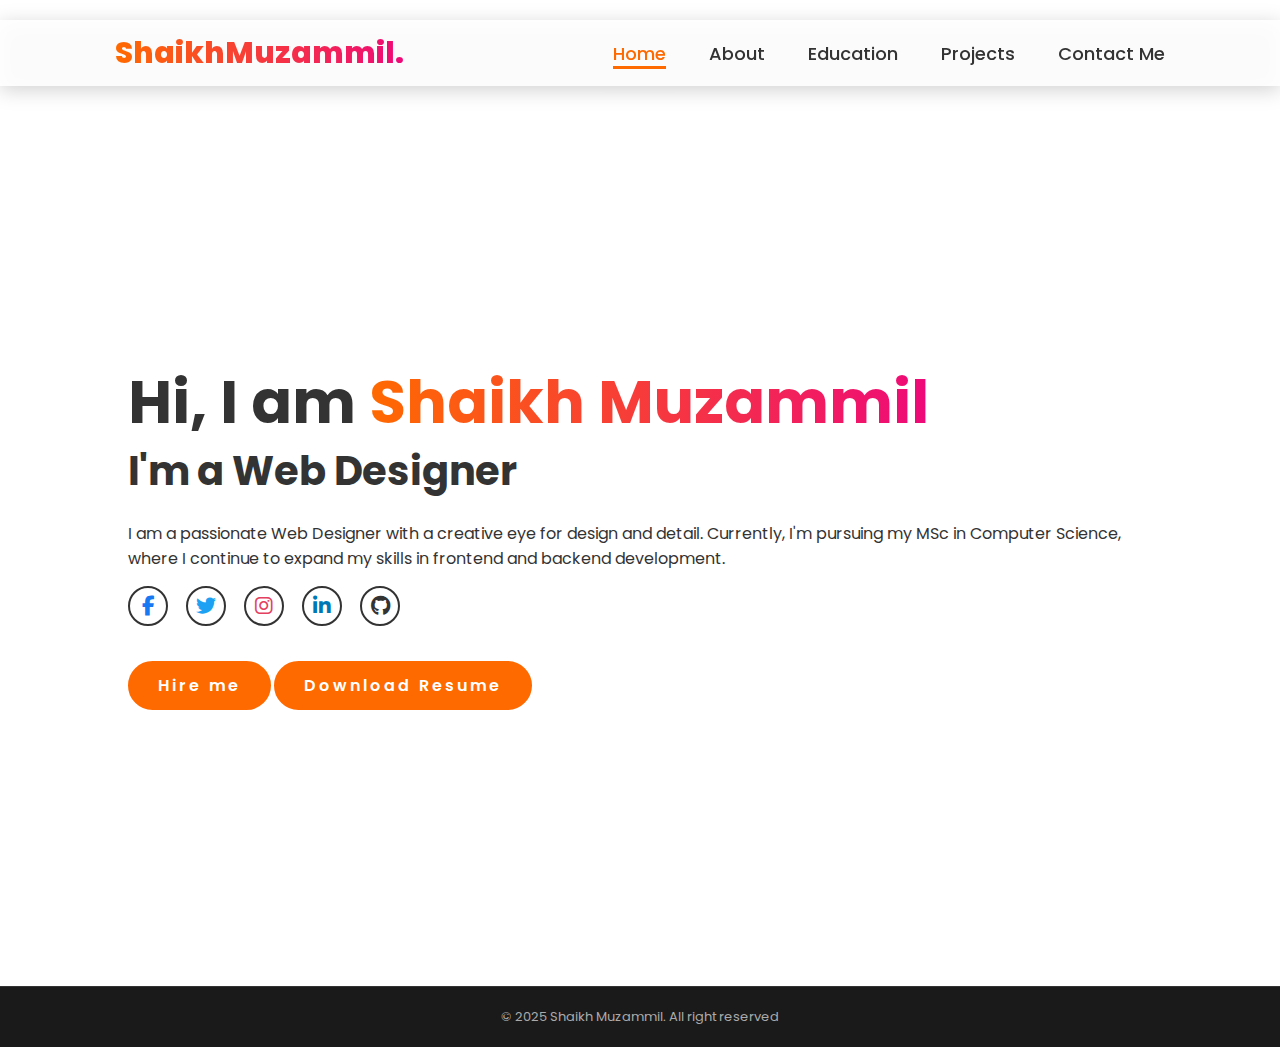
<file: index.html>
<!DOCTYPE html>
<html lang="en">
<head>
  <meta charset="UTF-8" />
  <meta name="viewport" content="width=device-width, initial-scale=1.0"/>
  <link rel="stylesheet" href="src/style.css">
  <link rel="stylesheet" href="https://cdnjs.cloudflare.com/ajax/libs/font-awesome/6.5.2/css/all.min.css" />
  <title>Home | Muzammil</title>
</head>
<body>
  <header>
    <a href="index.html" class="logo">ShaikhMuzammil.</a>
    <nav>
      <a href="index.html" class="active">Home</a>
      <a href="templates/about.html">About</a>
      <a href="templates/education.html">Education</a>
      <a href="templates/projects.html">Projects</a>
      <a href="templates/contact.html">Contact Me</a>
    </nav>
    <div class="hamburger">
      <i class="fas fa-bars"></i>
    </div>
  </header>
  
  <section class="home">
    <div class="home-content">
      <h1>Hi, I am <span>Shaikh Muzammil</span></h1>
      <h3 class="typing-text">I'm a Web Designer</h3>
      <p>I am a passionate Web Designer with a creative eye for design and detail. Currently, I'm pursuing my MSc in Computer Science, where I continue to expand my skills in frontend and backend development.</p>
    
      <div class="social-icons">
        <a href="https://www.facebook.com/login.php/" class="facebook"><i class="fab fa-facebook-f"></i></a>
        <a href="https://x.com/?lang=en" class="twitter"><i class="fab fa-twitter"></i></a>
        <a href="https://www.instagram.com/" class="instagram"><i class="fab fa-instagram"></i></a>
        <a href="https://www.linkedin.com/in/shaikh-muzammil-958468301/" class="linkedin"><i class="fab fa-linkedin-in"></i></a>
        <a href="https://github.com/skmuzammil8265" class="github"><i class="fab fa-github"></i></a>
    </div>
    
      <a href="templates/contact.html" class="btn">Hire me</a>
      <a href="pdf/resume.pdf" class="btn" download>Download Resume</a>

    </div>
  </section>

  <footer>
    <p>&copy; 2025 Shaikh Muzammil. All right reserved</p>
</footer>

<script src="src/script.js"></script>
</body>
</html>
</file>
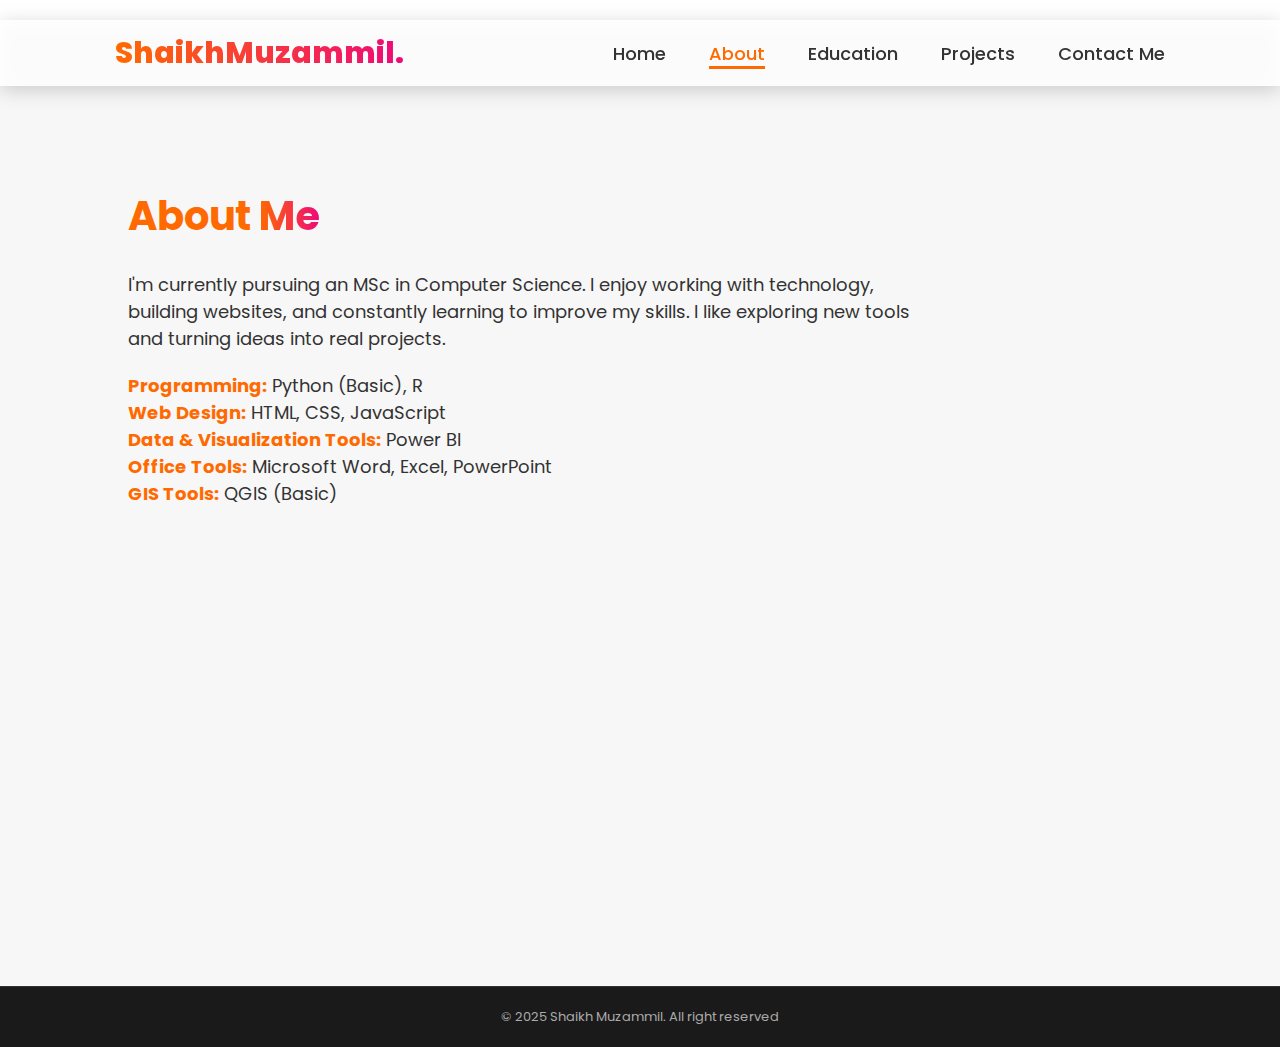
<file: templates/about.html>
<!DOCTYPE html>
<html lang="en">
<head>
  <meta charset="UTF-8" />
  <meta name="viewport" content="width=device-width, initial-scale=1.0"/>
  <link rel="stylesheet" href="../src/style.css">
  <link rel="stylesheet" href="https://cdnjs.cloudflare.com/ajax/libs/font-awesome/6.5.2/css/all.min.css" />
  <title>About | Muzammil</title>
</head>
<body>
  <header>
    <a href="../index.html" class="logo">ShaikhMuzammil.</a>
    <nav>
      <a href="../index.html">Home</a>
      <a href="about.html" class="active">About</a>
      <a href="education.html">Education</a>
      <a href="projects.html">Projects</a>
      <a href="contact.html">Contact Me</a>
    </nav>
    <div class="hamburger">
        <i class="fas fa-bars"></i>
      </div>
  </header>

  <section class="about" id="about">
    <div class="about-content">
        <h2 class="heading">About <span>Me</span></h2>
        <p>
            I'm currently pursuing an MSc in Computer Science. I enjoy working with technology, building websites, and constantly learning to improve my skills. I like exploring new tools and turning ideas into real projects.
        </p>
        <p>
            <strong>Programming:</strong> Python (Basic), R<br>
            <strong>Web Design:</strong> HTML, CSS, JavaScript<br>
            <strong>Data & Visualization Tools:</strong> Power BI<br>
            <strong>Office Tools:</strong> Microsoft Word, Excel, PowerPoint<br>
            <strong>GIS Tools:</strong> QGIS (Basic)
        </p>
    </div>
</section>

  <footer>
    <p>&copy; 2025 Shaikh Muzammil. All right reserved</p>
</footer>

<script src="../src/script.js"></script>
</body>
</html>
</file>
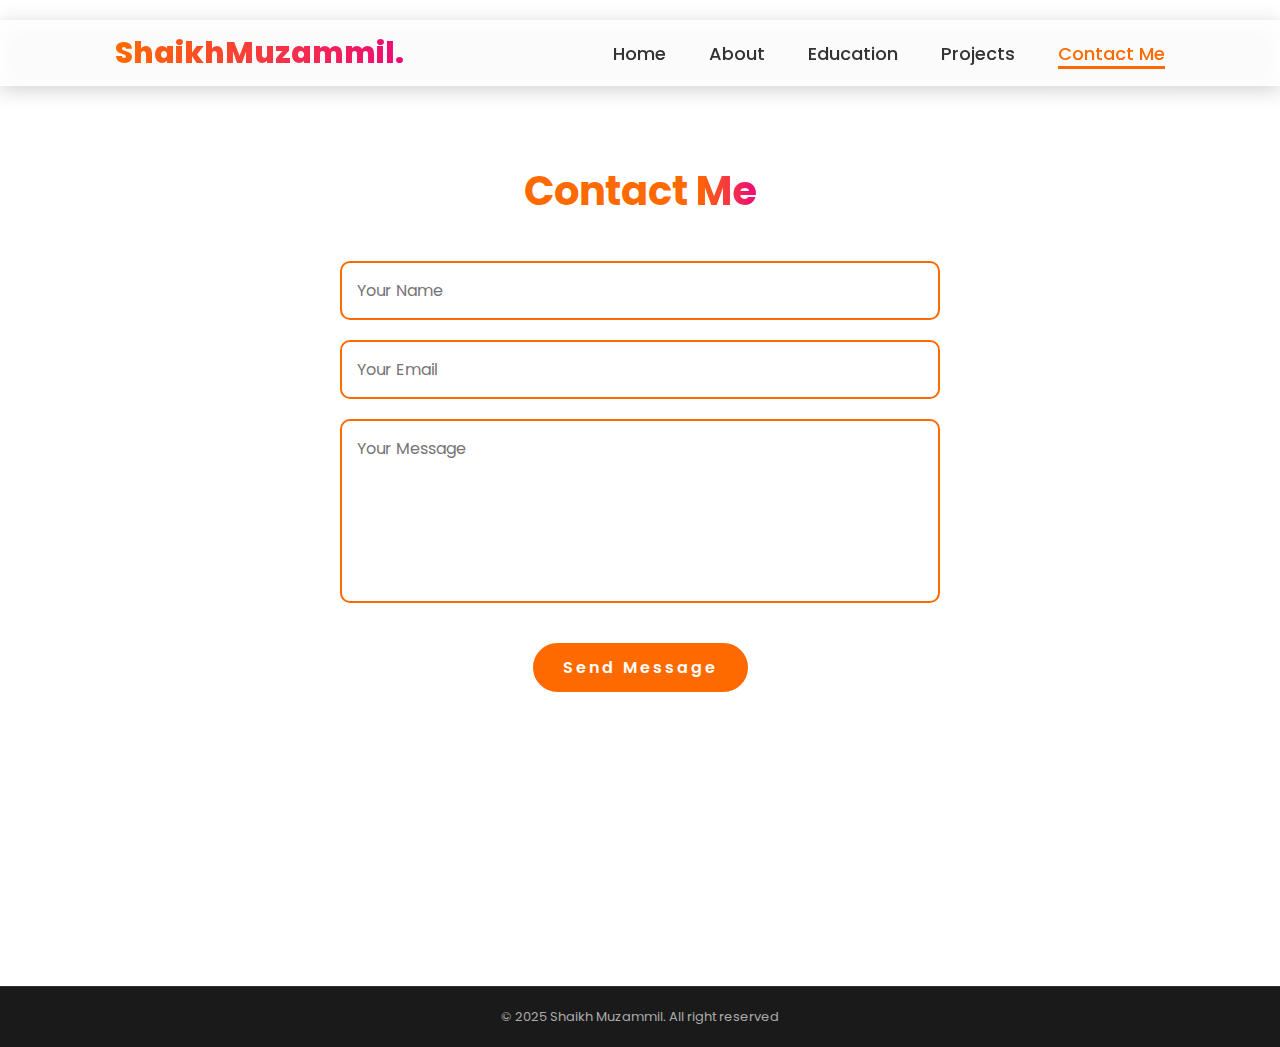
<file: templates/contact.html>
<!DOCTYPE html>
<html lang="en">
<head>
  <meta charset="UTF-8" />
  <meta name="viewport" content="width=device-width, initial-scale=1.0"/>
  <link rel="stylesheet" href="../src/style.css">
  <link rel="stylesheet" href="https://cdnjs.cloudflare.com/ajax/libs/font-awesome/6.5.2/css/all.min.css" />
  <title>Contact | Muzammil</title>
</head>
<body>
  <header>
    <a href="../index.html" class="logo">ShaikhMuzammil.</a>
    <nav>
      <a href="../index.html">Home</a>
      <a href="about.html">About</a>
      <a href="education.html">Education</a>
      <a href="projects.html">Projects</a>
      <a href="contact.html" class="active">Contact Me</a>
    </nav>
    <div class="hamburger">
        <i class="fas fa-bars"></i>
      </div>
  </header>

  <section class="contact">
    <h2 class="heading">Contact <span>Me</span></h2>
    <form action="#" method="post" class="contact-form">
      <div class="input-box">
        <input type="text" name="name" placeholder="Your Name" required />
        <input type="email" name="email" placeholder="Your Email" required />
      </div>
      <textarea name="message" rows="6" placeholder="Your Message" required></textarea>
      <button type="submit" class="btn">Send Message</button>
    </form>
  </section>

  <footer>
    <p>&copy; 2025 Shaikh Muzammil. All right reserved</p>
</footer>

<script src="../src/script.js"></script>
</body>
</html>
</file>
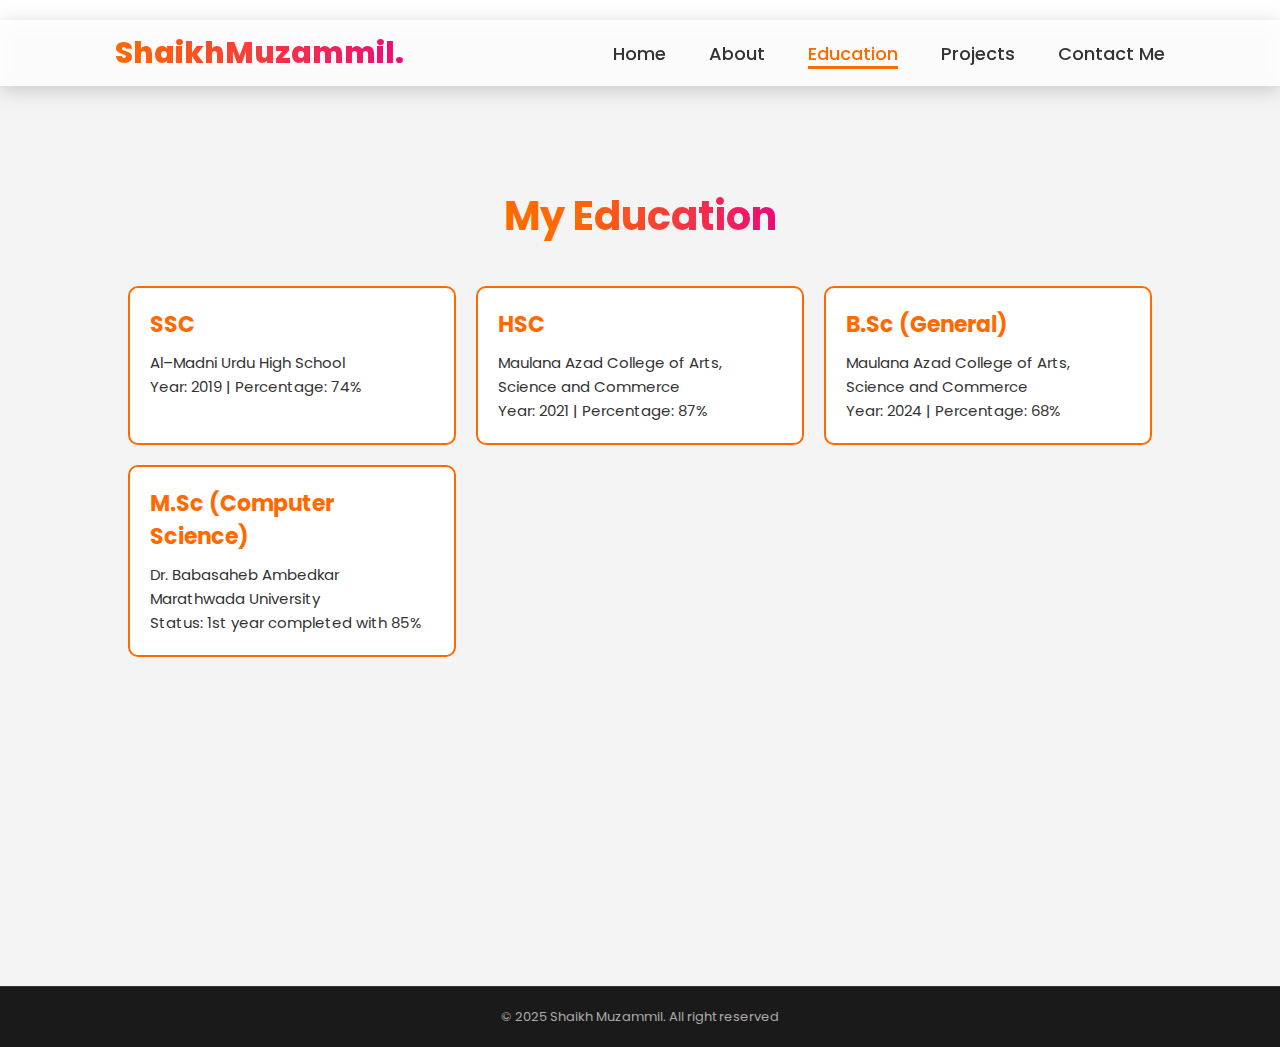
<file: templates/education.html>
<!DOCTYPE html>
<html lang="en">
<head>
  <meta charset="UTF-8" />
  <meta name="viewport" content="width=device-width, initial-scale=1.0"/>
  <link rel="stylesheet" href="../src/style.css">
  <link rel="stylesheet" href="https://cdnjs.cloudflare.com/ajax/libs/font-awesome/6.5.2/css/all.min.css" />
  <title>Education | Muzammil</title>
</head>
<body>
  <header>
    <a href="../index.html" class="logo">ShaikhMuzammil.</a>
    <nav>
      <a href="../index.html">Home</a>
      <a href="about.html">About</a>
      <a href="education.html" class="active">Education</a>
      <a href="projects.html">Projects</a>
      <a href="contact.html">Contact Me</a>
    </nav>
    <div class="hamburger">
        <i class="fas fa-bars"></i>
      </div>
  </header>

  <section class="education">
    <h2 class="heading">My <span>Education</span></h2>
    <div class="education-content">
      <div class="edu-box">
        <h3>SSC</h3>
        <p>Al–Madni Urdu High School<br>Year: 2019 | Percentage: 74%</p>
      </div>
      <div class="edu-box">
        <h3>HSC</h3>
        <p>Maulana Azad College of Arts, Science and Commerce<br>Year: 2021 | Percentage: 87%</p>
      </div>
      <div class="edu-box">
        <h3>B.Sc (General)</h3>
        <p>Maulana Azad College of Arts, Science and Commerce<br>Year: 2024 | Percentage: 68%</p>
      </div>
      <div class="edu-box">
        <h3>M.Sc (Computer Science)</h3>
        <p>Dr. Babasaheb Ambedkar Marathwada University<br>Status: 1st year completed with 85%</p>
      </div>
    </div>
  </section>

  <footer>
    <p>&copy; 2025 Shaikh Muzammil. All right reserved</p>
</footer>

<script src="../src/script.js"></script>
</body>
</html>
</file>
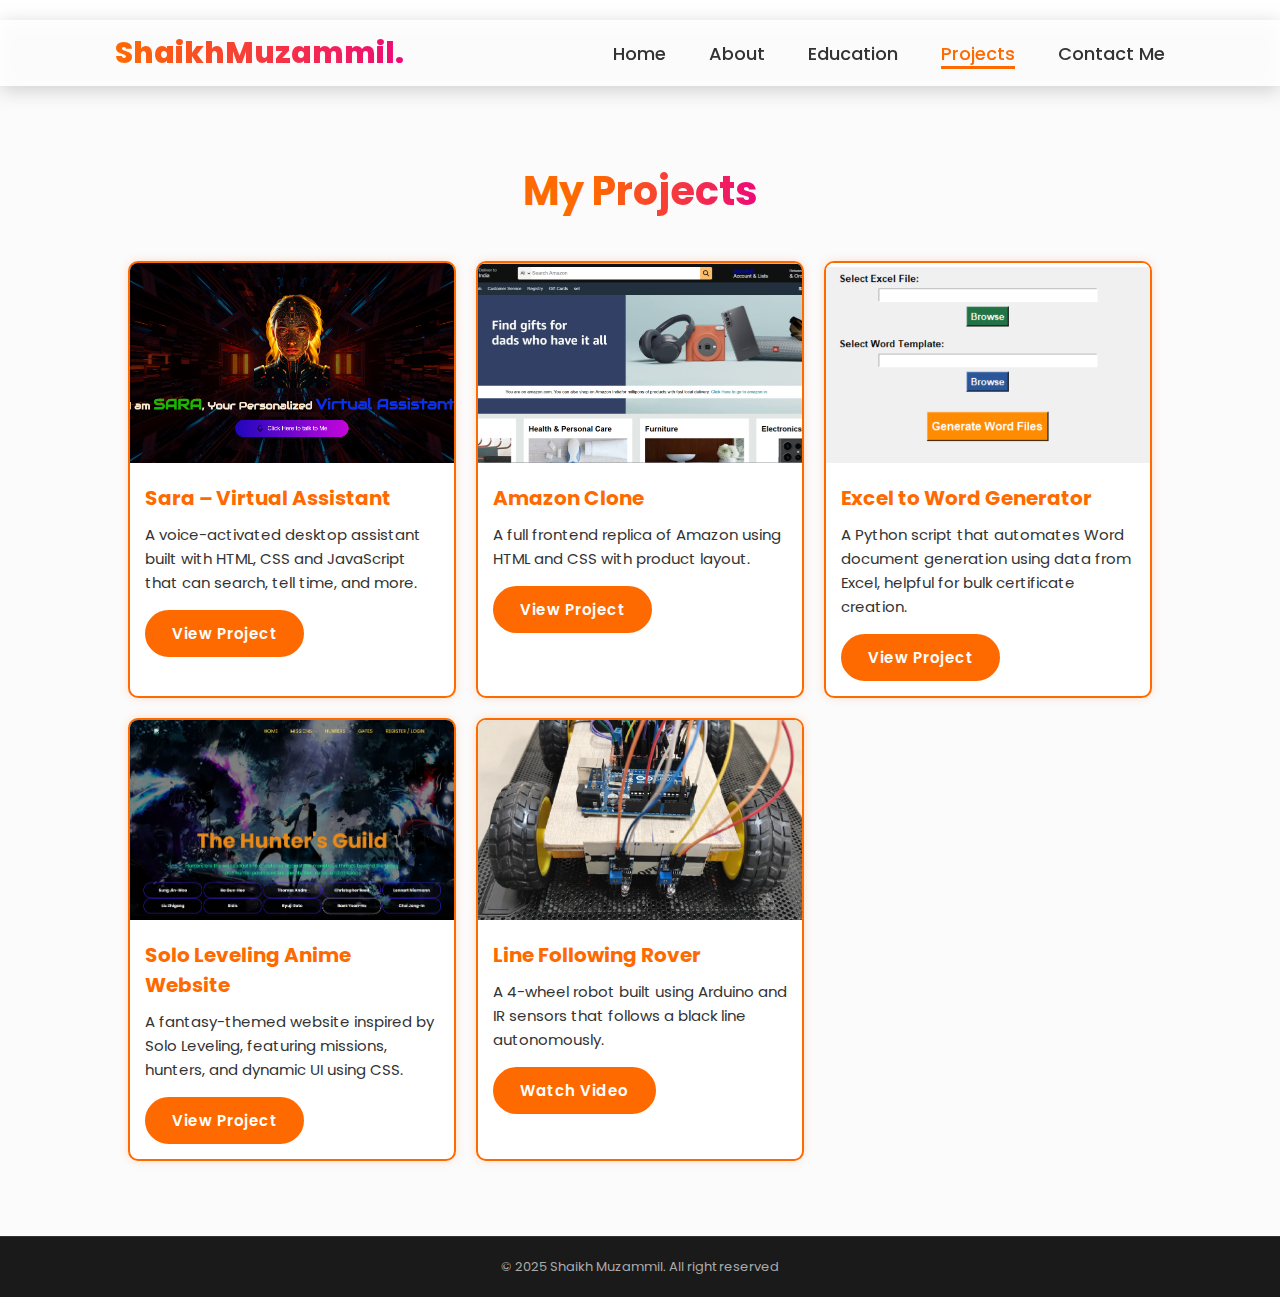
<file: templates/projects.html>
<!DOCTYPE html>
<html lang="en">
<head>
  <meta charset="UTF-8" />
  <meta name="viewport" content="width=device-width, initial-scale=1.0"/>
  <link rel="stylesheet" href="../src/style.css">
  <link rel="stylesheet" href="https://cdnjs.cloudflare.com/ajax/libs/font-awesome/6.5.2/css/all.min.css" />
  <title>Projects | Muzammil</title>
</head>
<body>
  <header>
    <a href="../index.html" class="logo">ShaikhMuzammil.</a>
    <nav>
      <a href="../index.html">Home</a>
      <a href="about.html">About</a>
      <a href="education.html">Education</a>
      <a href="projects.html"  class="active">Projects</a>
      <a href="contact.html">Contact Me</a>
    </nav>
    <div class="hamburger">
        <i class="fas fa-bars"></i>
      </div>
  </header>

  <section class="projects">
    <h2 class="heading">My <span>Projects</span></h2>
    <div class="projects-container">

      <div class="project-card">
        <img src="../images/sara.png" alt="Sara - Virtual Assistant" />
        <div class="project-info">
          <h3>Sara – Virtual Assistant</h3>
          <p>A voice-activated desktop assistant built with HTML, CSS and JavaScript that can search, tell time, and more.</p>
          <a href="https://skmuzammil8265.github.io/--SARA---A-Personalized-Virtual-Assistant-HTML-CSS-JS-Project-/" target="_blank" class="project-btn">View Project</a>
        </div>
      </div>

      <div class="project-card">
        <img src="../images/amazone.png" alt="Amazon Clone" />
        <div class="project-info">
          <h3>Amazon Clone</h3>
          <p>A full frontend replica of Amazon using HTML and CSS with product layout.</p>
          <a href="https://skmuzammil8265.github.io/Amazon-Clone-Frontend-UI/" target="_blank" class="project-btn">View Project</a>
        </div>
      </div>

      <div class="project-card">
        <img src="../images/EXCEL-TO-WORD.png" alt="Excel to Word" />
        <div class="project-info">
          <h3>Excel to Word Generator</h3>
          <p>A Python script that automates Word document generation using data from Excel, helpful for bulk certificate creation.</p>
          <a href="https://github.com/skmuzammil8265/Excel-To-Word" target="_blank" class="project-btn">View Project</a>
        </div>
      </div>

      <div class="project-card">
        <img src="../images/solo-leveling.png" alt="Solo Leveling Anime Website" />
        <div class="project-info">
          <h3>Solo Leveling Anime Website</h3>
          <p>A fantasy-themed website inspired by Solo Leveling, featuring missions, hunters, and dynamic UI using CSS.</p>
          <a href="https://skmuzammil8265.github.io/Hunter-s-Guild---Solo-Leveling-Fan-Project/" target="_blank" class="project-btn">View Project</a>
        </div>
      </div>

      <div class="project-card">
        <img src="../images/Line-Following-Rover.png" alt="Line Following Rover" />
        <div class="project-info">
          <h3>Line Following Rover</h3>
          <p>A 4-wheel robot built using Arduino and IR sensors that follows a black line autonomously.</p>
          <a href="../videos/Line-Following-Rover.mp4" target="_blank" class="project-btn">Watch Video</a>
        </div>
      </div>   
         
    </div>
  </section>

  <footer>
    <p>&copy; 2025 Shaikh Muzammil. All right reserved</p>
</footer>

<script src="../src/script.js"></script>
</body>
</html>
</file>
<file: src/style.css>
@import url('https://fonts.googleapis.com/css2?family=Poppins:wght@100;200;300;400;500;600&display=swap');

* {
    margin: 0;
    padding: 0;
    box-sizing: border-box;
    text-decoration: none;
    border: none;
    outline: none;
    font-family: 'Poppins', sans-serif;
}

html {
    font-size: 62.5%;
    scroll-behavior: smooth;
}

body {
    width: 100%;
    height: 100vh;
    overflow-x: hidden;
    background:rgba(255, 255, 255, 0.8);
    color: #333;
    overflow-x: hidden;
}

header {
    margin-top: 20px;
    position: sticky;
    top: 0;
    left: 0;
    width: 100%;
    padding: 1rem 9%;
    background-color: rgba(255, 255, 255, 0.9);
    filter: drop-shadow(0 4px 10px rgba(0, 0, 0, 0.2));
    display: flex;
    justify-content: space-between;
    align-items: center;
    z-index: 100;
}

.logo {
    font-size: 3rem;
    background: linear-gradient(90deg, #ff6a00, #ee0979);
    -webkit-background-clip: text;
    -webkit-text-fill-color: transparent;
    font-weight: 800;
    cursor: pointer;
    transition: 0.5s ease;
}

.logo:hover {
    transform: scale(1.1);
}

nav a {
    font-size: 1.8rem;
    color: #333;
    margin-left: 4rem;
    font-weight: 500;
    transition: 0.3s ease;
    border-bottom: 3px solid transparent;
}

nav a:hover,
nav a.active {
    color: #ff6a00;
    border-bottom: 3px solid #ff6a00;
}

@media(max-width:995px) {
    nav {
        position: absolute;
        display: none;
        top: 0;
        right: 0;
        width: 40%;
        border-left: 3px solid #ff6a00;
        border-bottom: 3px solid #ff6a00;
        border-bottom-left-radius: 2rem;
        padding: 1rem solid;
        background-color: #fff;
        border-top: 0.1rem solid rgba(0,0,0,0.1);
    }

    nav.active {
        display: block;
    }

    nav a {
        display: block;
        font-size: 2rem;
        margin: 3rem 0;
        color: #333;
    }

    nav a:hover,
    nav a.active {
        padding: 1rem;
        border-radius: 0.5rem;
        border-bottom: 0.5rem solid #ff6a00;
        background-color: #ffe5b4;
    }
}
.hamburger {
    display: none;
    cursor: pointer;
    z-index: 101;
  }
  
  .hamburger i {
    font-size: 3rem;
    color: #ff6a00;
  }
  
  .hamburger.open i::before {
    content: "\f00d"; 
  }
  
  @media(max-width: 995px) {
    .hamburger {
      display: block;
      position: absolute;
      top: 1.5rem;
      right: 3rem;
    }
  
    nav {
      top: 6rem;
      right: 2rem;
      width: 60%;
      padding: 2rem;
      background-color: #fff;
      flex-direction: column;
      text-align: right;
      border-radius: 1rem 0 1rem 1rem;
      box-shadow: 0 0 15px rgba(0,0,0,0.2);
      transition: all 0.3s ease;
    }
  }
  
section {
    min-height: 100vh;
    padding: 150px 60px;
}

.home {
    display: flex;
    justify-content: center;
    align-items: center;
    gap: 4rem;
    padding: 75px 10%;
    color: #333;
}

.home .home-content h1 {
    font-size: 6rem;
    font-weight: 700;
    line-height: 1.3;
}

span {
    background: linear-gradient(90deg, #ff6a00, #ee0979);
    -webkit-background-clip: text;
    -webkit-text-fill-color: transparent;
}

.home-content h3 {
    font-size: 4rem;
    margin-bottom: 2rem;
    font-weight: 700;
}

.home-content p {
    font-size: 1.6rem;
}

.social-icons a {
    display: inline-flex;
    justify-content: center;
    align-items: center;
    width: 4rem;
    height: 4rem;
    background-color: transparent;
    border: 0.2rem solid #333;
    font-size: 2rem;
    border-radius: 50%;
    margin: 1.5rem 1.5rem 1.5rem 0;
    transition: 0.3s ease;
    color: inherit; 
}

.social-icons a.facebook {
    color: #1877f2;
}
.social-icons a.twitter {
    color: #1da1f2;
}
.social-icons a.instagram {
    color: #e4405f;
}
.social-icons a.linkedin {
    color: #0077b5;
}
.social-icons a.github {
    color: #333;
}
.social-icons a:hover {
    color: black;
    transform: scale(1.3) translateY(-5px);
    /* background-color: #ff6a00; */
    box-shadow: 0 0 25px rgba(255, 106, 0, 0.5);
}


.btn {
    display: inline-block;
    padding: 1rem 2.8rem;
    background-color: #ff6a00; 
    border-radius: 4rem;
    font-size: 1.6rem;
    color: white;
    letter-spacing: 0.3rem;
    font-weight: 600;
    border: 2px solid #ff6a00;
    transition: 0.3s ease;
    cursor: pointer;
    margin-top: 2rem;
}

.btn:hover {
    transform: scale(1.03);
    background-color: #fff;
    color: #ff6a00; 
    border-color: #ff6a00; 
    box-shadow: 0 0 25px rgba(255, 106, 0, 0.5); 
}

.typing-text {
    font-size: 34px;
    font-weight: 600;
    min-width: 280px;
}

.typing-text span {
    position: relative;
}

@keyframes cursor {
    to {
        border-left: 3px solid #ff6a00; 
    }
}

@media(max-width:995px) {
    .home {
        flex-direction: column;
        margin: 5rem 4rem;
    }

    .home .home-content h3 {
        font-size: 2.5rem;
    }

    .home-content h1 {
        font-size: 5rem;
    }

    .home-img img {
        width: 70vw;
        margin-top: 4rem;
    }
}

.about {
    padding: 100px 10%;
    background-color: rgba(245, 245, 245, 0.78);
    color: #333; 
}

.about .heading {
    color: #ff6a00; 
    font-size: 40px;
    margin-bottom: 25px;
}

.about-content p {
    font-size: 18px;
    margin-bottom: 20px;
    max-width: 800px; 
    color: #333; 
}

.about-content strong {
    color: #ff6a00; 
}

.education {
    padding: 100px 10%;
    background-color: rgba(240, 240, 240, 0.75); 
    color: #333; 
}

.education .heading {
    font-size: 4rem;
    margin-bottom: 40px;
    color: #ff6a00; 
    text-align: center;
}

.education-content {
    display: grid;
    grid-template-columns: repeat(auto-fit, minmax(280px, 1fr));
    gap: 2rem;
}

.edu-box {
    border: 2px solid #ff6a00;
    padding: 2rem;
    border-radius: 1rem;
    transition: 0.3s ease;
    background-color: #fff;
}

.edu-box h3 {
    font-size: 2.2rem;
    margin-bottom: 1rem;
    color: #ff6a00;
}

.edu-box p {
    font-size: 1.5rem;
    line-height: 1.6;
    color: #333;
}

.edu-box:hover {
    transform: scale(1.05);
    box-shadow: 0 0 20px rgba(255, 106, 0, 0.3);
}

.projects {
    padding: 75px 10%;
    background-color: rgba(250, 250, 250, 0.76);
    color: #333;
}

.projects .heading {
    font-size: 4rem;
    margin-bottom: 40px;
    color: #ff6a00;
    text-align: center;
}

.projects-container {
    display: grid;
    grid-template-columns: repeat(auto-fit, minmax(280px, 1fr));
    gap: 2rem;
}

.project-card {
    background-color: #fff; 
    border: 2px solid #ff6a00;
    border-radius: 1rem;
    overflow: hidden;
    transition: 0.3s ease;
    box-shadow: 0 0 10px rgba(255, 106, 0, 0.2);
}

.project-card img {
    width: 100%;
    height: 200px;
    object-fit: cover;
}

.project-info {
    padding: 1.5rem;
}

.project-info h3 {
    color: #ff6a00;
    font-size: 2rem;
    margin-bottom: 1rem;
}

.project-info p {
    font-size: 1.5rem;
    line-height: 1.6;
    color: #333;
}

.project-card:hover {
    transform: scale(1.05);
    box-shadow: 0 0 25px rgba(255, 106, 0, 0.3);
}

.project-btn {
    display: inline-block;
    margin-top: 1.5rem;
    padding: 1rem 2.5rem;
    background-color: #ff6a00;
    color: white;
    border: 2px solid #ff6a00;
    border-radius: 3rem;
    font-size: 1.5rem;
    font-weight: 600;
    letter-spacing: 0.5px;
    transition: 0.3s ease;
    text-align: center;
}

.project-btn:hover {
    background-color: #fff;
    color: #ff6a00;
    box-shadow: 0 0 15px rgba(255, 106, 0, 0.5);
    transform: scale(1.05);
}

.contact {
    padding: 75px 10%;
    background-color: rgba(255, 255, 255, 0.70);
    color: white;
}

.contact .heading {
    font-size: 4rem;
    margin-bottom: 40px;
    color: #ff6a00;
    text-align: center;
}

.contact-form {
    display: flex;
    flex-direction: column;
    gap: 2rem;
    max-width: 600px;
    margin: auto;
}

.input-box {
    display: flex;
    flex-direction: column;
    gap: 2rem;
}

.input-box input,
.contact-form textarea {
    width: 100%;
    padding: 1.5rem;
    border-radius: 1rem;
    background-color: white; 
    border: 2px solid #ff6a00; 
    color: black; 
    font-size: 1.6rem;
    resize: none;
    transition: 0.3s ease;
}

.input-box input:focus,
.contact-form textarea:focus {
    outline: none;
    box-shadow: 0 0 10px #ff6a00;
}

.contact-form .btn {
    width: fit-content;
    align-self: center;
    background-color: #ff6a00; 
    border: 2px solid #ff6a00; 
    color: white; 
    padding: 1rem 2.8rem;
    border-radius: 4rem;
    font-size: 1.6rem;
    font-weight: 600;
    letter-spacing: 0.3rem;
    cursor: pointer;
    transition: 0.3s ease;
}

.contact-form .btn:hover {
    background-color: #fff; 
    color: #ff6a00; 
    box-shadow: 0 0 25px rgba(255, 106, 0, 0.5); 
    transform: scale(1.05);
}

/* Footer Section */
footer {
    background-color: #1a1a1a;
    color: #aaa;
    text-align: center;
    padding: 20px;
    font-size: 1.3rem;
    border-top: 1px solid #333;
}
</file>
